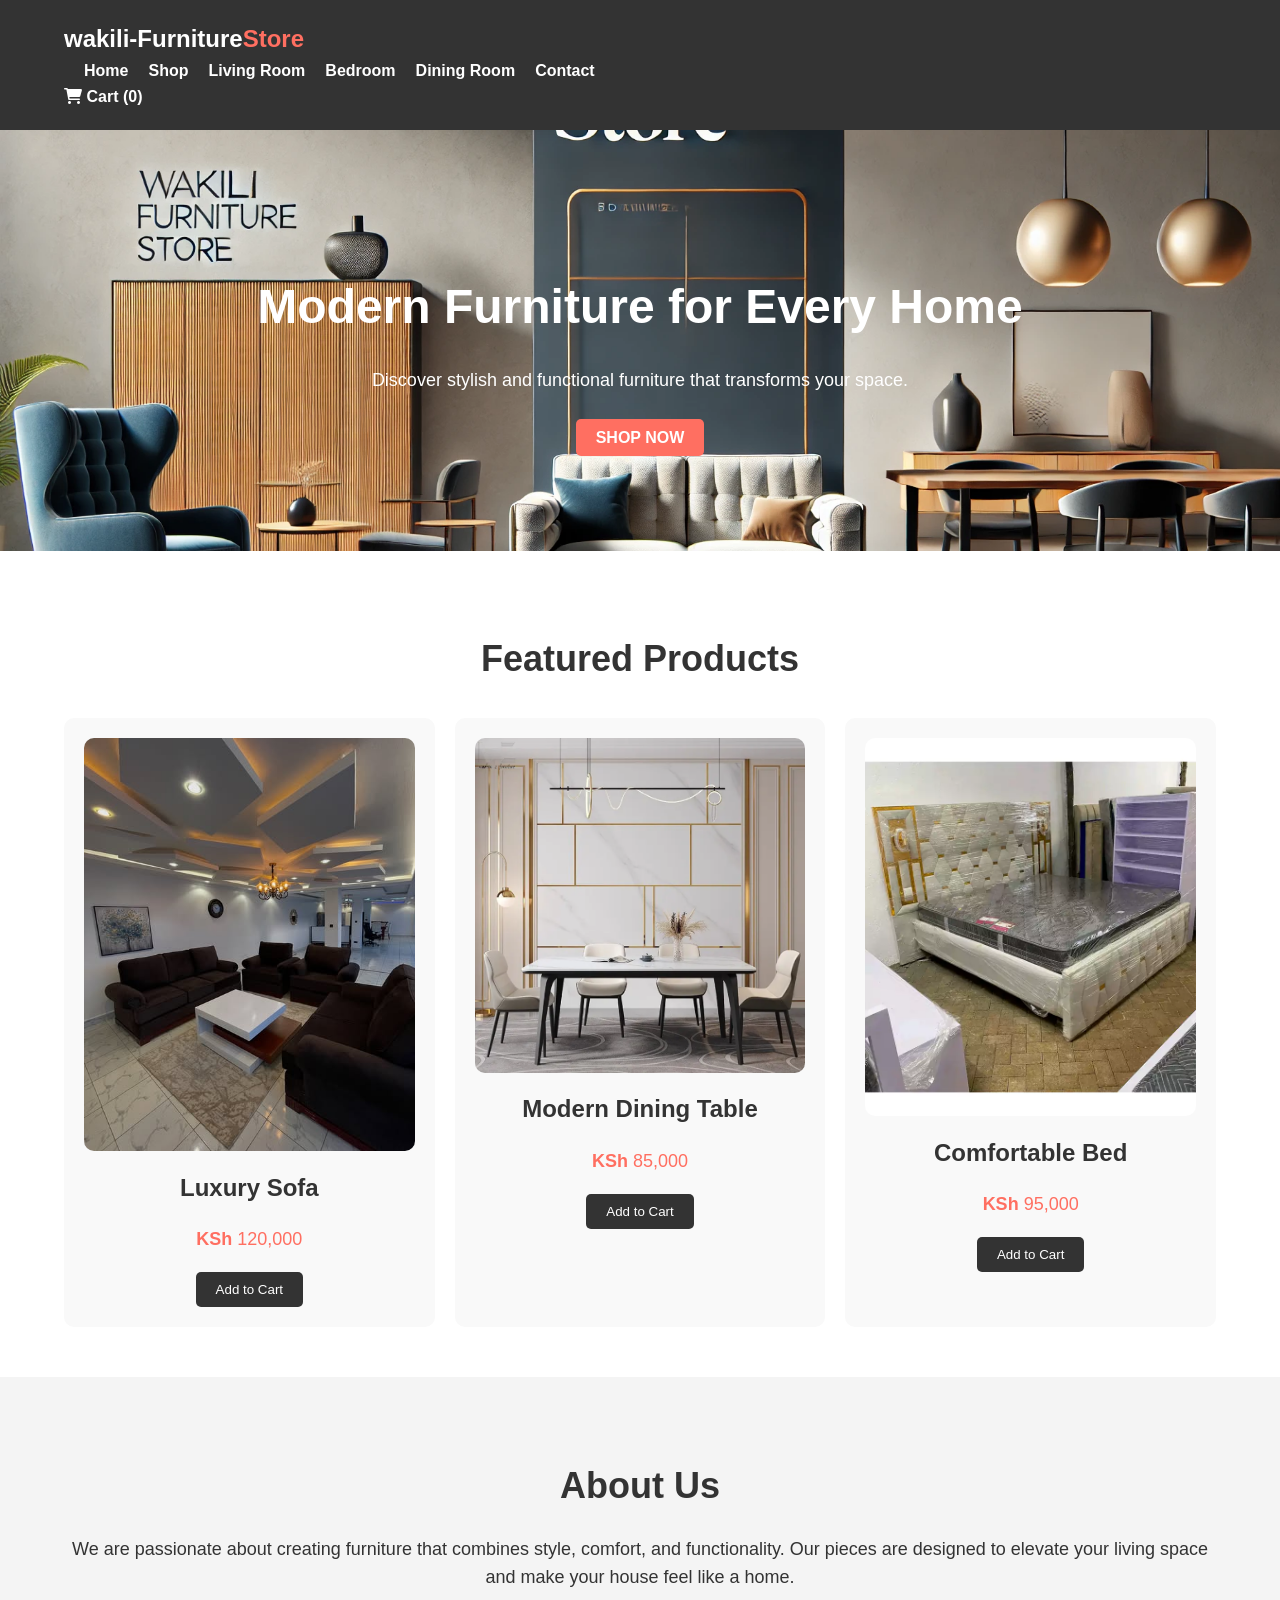
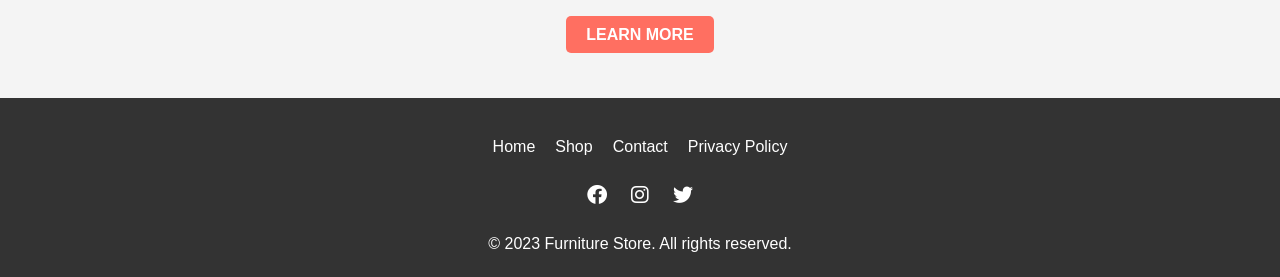
<file: index.html>
<!DOCTYPE html>
<html lang="en">
<head>
  <meta charset="UTF-8">
  <meta name="viewport" content="width=device-width, initial-scale=1.0">
  <title>Furniture Store - Modern Furniture for Every Home</title>
  <link rel="stylesheet" href="style.css">
  <link rel="stylesheet" href="https://cdnjs.cloudflare.com/ajax/libs/font-awesome/6.0.0/css/all.min.css">
</head>
<body>
  <!-- Header -->
  <header>
    <div class="container">
      <div class="logo">
        <a href="#">wakili-Furniture<span>Store</span></a>
      </div>
      <nav>
        <ul>
          <li><a href="index.html">Home</a></li>
          <li><a href="shop.html">Shop</a></li>
          <li><a href="#">Living Room</a></li>
          <li><a href="#">Bedroom</a></li>
          <li><a href="#">Dining Room</a></li>
          <li><a href="#">Contact</a></li>
        </ul>
      </nav>
      <div class="cart">
        <a href="#"><i class="fas fa-shopping-cart"></i> Cart (0)</a>
      </div>
    </div>
  </header>

  <!-- Hero Section -->
  <section class="hero">
    <div class="container">
      <h1>Modern Furniture for Every Home</h1>
      <p>Discover stylish and functional furniture that transforms your space.</p>
      <a href="#" class="cta-button">Shop Now</a>
    </div>
  </section>

  <!-- Featured Products Section -->
  <section class="featured-products">
    <div class="container">
      <h2>Featured Products</h2>
      <div class="product-grid">
        <div class="product">
          <img src="images/sofa.jpg" alt="Luxury Sofa">
          <h3>Luxury Sofa</h3>
          <p><span class="currency">KSh</span> 120,000</p>
          <button>Add to Cart</button>
        </div>
        <div class="product">
          <img src="images/Dining-set.png" alt="Modern Dining Table">
          <h3>Modern Dining Table</h3>
          <p><span class="currency">KSh</span> 85,000</p>
          <button>Add to Cart</button>
        </div>
        <div class="product">
          <img src="images/bed2.webp" alt="Comfortable Bed">
          <h3>Comfortable Bed</h3>
          <p><span class="currency">KSh</span> 95,000</p>
          <button>Add to Cart</button>
        </div>
      </div>
    </div>
  </section>

  <!-- About Us Section -->
  <section class="about-us">
    <div class="container">
      <h2>About Us</h2>
      <p>We are passionate about creating furniture that combines style, comfort, and functionality. Our pieces are designed to elevate your living space and make your house feel like a home.</p>
      <a href="#" class="cta-button">Learn More</a>
    </div>
  </section>

  <!-- Footer -->
  <footer>
    <div class="container">
      <div class="footer-links">
        <ul>
          <li><a href="#">Home</a></li>
          <li><a href="#">Shop</a></li>
          <li><a href="#">Contact</a></li>
          <li><a href="#">Privacy Policy</a></li>
        </ul>
      </div>
      <div class="social-media">
        <a href="#"><i class="fab fa-facebook"></i></a>
        <a href="#"><i class="fab fa-instagram"></i></a>
        <a href="#"><i class="fab fa-twitter"></i></a>
      </div>
      <p>&copy; 2023 Furniture Store. All rights reserved.</p>
    </div>
  </footer>
</body>
</html>
</file>
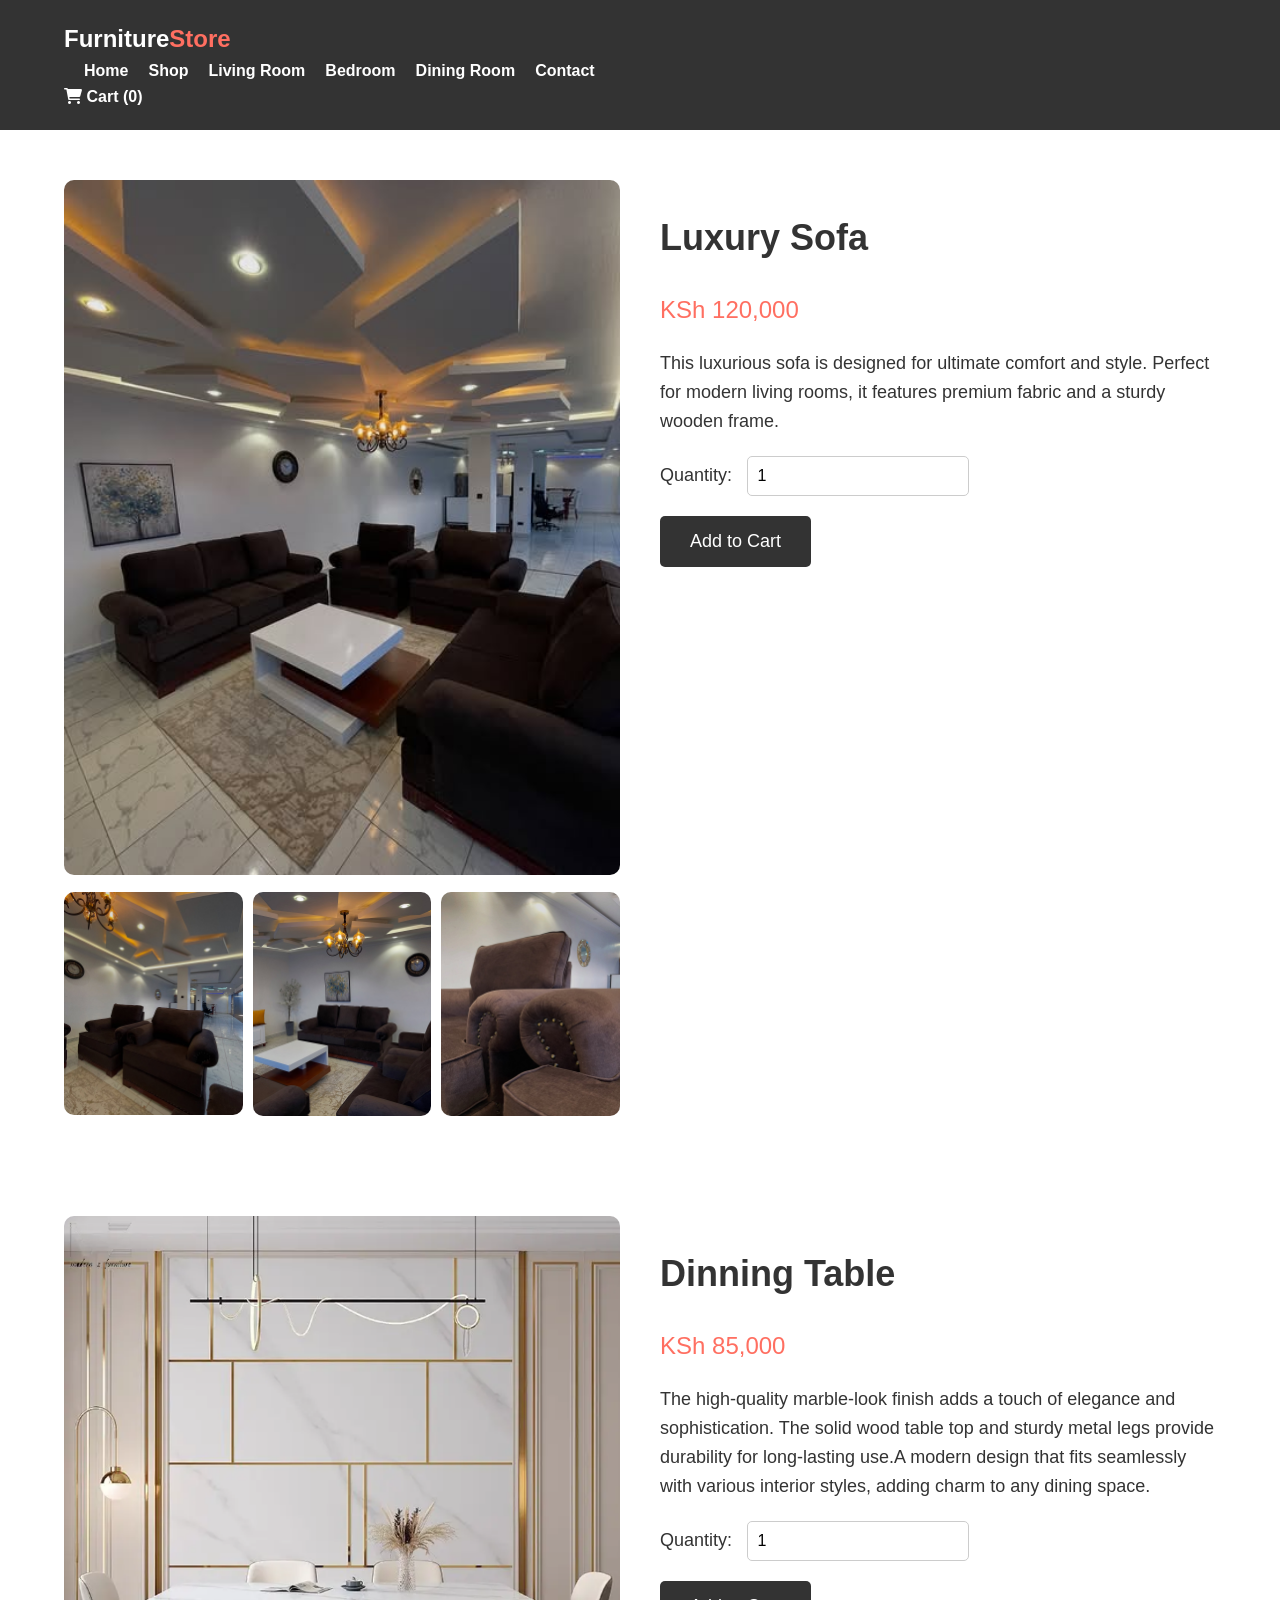
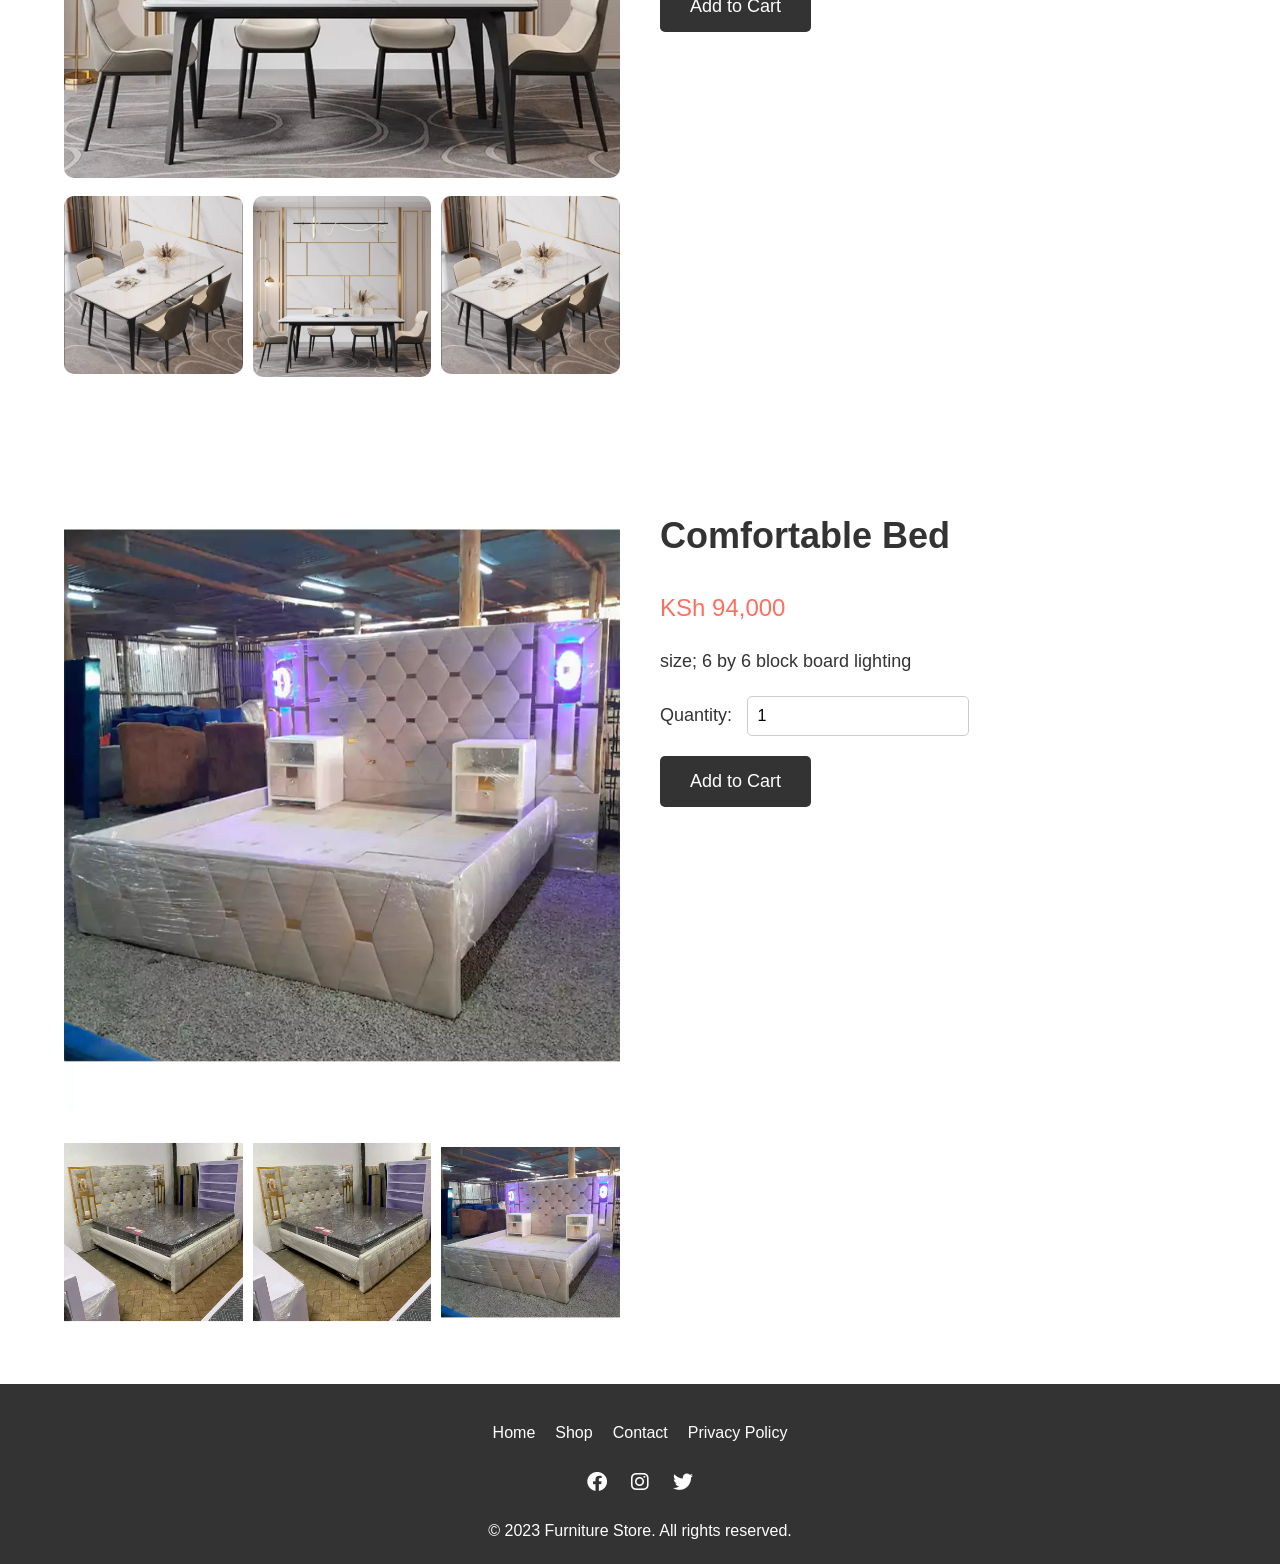
<file: product-details.html>
<!DOCTYPE html>
<html lang="en">
<head>
  <meta charset="UTF-8">
  <meta name="viewport" content="width=device-width, initial-scale=1.0">
  <title>Product Details - Furniture Store</title>
  <link rel="stylesheet" href="style.css">
  <link rel="stylesheet" href="https://cdnjs.cloudflare.com/ajax/libs/font-awesome/6.0.0/css/all.min.css">
</head>
<body>
  <!-- Header -->
  <header>
    <div class="container">
      <div class="logo">
        <a href="index.html">Furniture<span>Store</span></a>
      </div>
      <nav>
        <ul>
          <li><a href="index.html">Home</a></li>
          <li><a href="shop.html">Shop</a></li>
          <li><a href="#">Living Room</a></li>
          <li><a href="#">Bedroom</a></li>
          <li><a href="#">Dining Room</a></li>
          <li><a href="#">Contact</a></li>
        </ul>
      </nav>
      <div class="cart">
        <a href="#"><i class="fas fa-shopping-cart"></i> Cart (0)</a>
      </div>
    </div>
  </header>

  <!-- Product Details Section -->
  <section class="product-details">
    <div class="container">
      <div class="product-images">
        <img src="images/sofa.jpg" alt="Luxury Sofa" class="main-image">
        <div class="thumbnail-grid">
          <img src="images/sofa2.jpg" alt="Sofa Angle 1">
          <img src="images/sifa3.jpg" alt="Sofa Angle 2">
          <img src="images/sofa4.jpg" alt="Sofa Angle 3">
        </div>
      </div>
      <div class="product-info">
        <h2>Luxury Sofa</h2>
        <p class="price">KSh 120,000</p>
        <p class="description">
          This luxurious sofa is designed for ultimate comfort and style. Perfect for modern living rooms, it features premium fabric and a sturdy wooden frame.
        </p>
        <div class="quantity">
          <label for="quantity">Quantity:</label>
          <input type="number" id="quantity" name="quantity" min="1" value="1">
        </div>
        <button class="add-to-cart">Add to Cart</button>
      </div>
    </div>
  </section>
  <section class="product-details">
    <div class="container">
      <div class="product-images">
        <img src="images/Dining-set.png" alt="Dinning Table" class="main-image">
        <div class="thumbnail-grid">
          <img src="images/dining-t.png" alt="dining-t Angle 1">
          <img src="images/Dining-set-3.png" alt="dining-t Angle 2">
          <img src="images/dining-t.png" alt="dining-t Angle 3">
        </div>
      </div>
      <div class="product-info">
        <h2>Dinning Table</h2>
        <p class="price">KSh 85,000</p>
        <p class="description">
          The high-quality marble-look finish adds a touch of elegance and sophistication. The solid wood table top and sturdy metal legs provide durability for long-lasting use.A modern design that fits seamlessly with various interior styles, adding charm to any dining space.
        </p>
        <div class="quantity">
          <label for="quantity">Quantity:</label>
          <input type="number" id="quantity" name="quantity" min="1" value="1">
        </div>
        <button class="add-to-cart">Add to Cart</button>
      </div>
    </div>
  </section>
  <section class="product-details">
    <div class="container">
      <div class="product-images">
        <img src="images/bed1.webp" alt="Dinning Table" class="main-image">
        <div class="thumbnail-grid">
          <img src="images/bed2.webp" alt="dining-t Angle 1">
          <img src="images/bed3.webp" alt="dining-t Angle 2">
          <img src="images/bed1.webp" alt="dining-t Angle 3">
        </div>
      </div>
      <div class="product-info">
        <h2>Comfortable Bed</h2>
        <p class="price">KSh 94,000</p>
        <p class="description">
          size; 6 by 6

block board

lighting
        </p>
        <div class="quantity">
          <label for="quantity">Quantity:</label>
          <input type="number" id="quantity" name="quantity" min="1" value="1">
        </div>
        <button class="add-to-cart">Add to Cart</button>
      </div>
    </div>
  </section>


  <!-- Footer -->
  <footer>
    <div class="container">
      <div class="footer-links">
        <ul>
          <li><a href="index.html">Home</a></li>
          <li><a href="shop.html">Shop</a></li>
          <li><a href="#">Contact</a></li>
          <li><a href="#">Privacy Policy</a></li>
        </ul>
      </div>
      <div class="social-media">
        <a href="#"><i class="fab fa-facebook"></i></a>
        <a href="#"><i class="fab fa-instagram"></i></a>
        <a href="#"><i class="fab fa-twitter"></i></a>
      </div>
      <p>&copy; 2023 Furniture Store. All rights reserved.</p>
    </div>
  </footer>

  <!-- JavaScript for Thumbnail Interaction -->
  <script>
    const mainImage = document.querySelector('.main-image');
    const thumbnails = document.querySelectorAll('.thumbnail-grid img');

    thumbnails.forEach(thumbnail => {
      thumbnail.addEventListener('click', () => {
        mainImage.src = thumbnail.src;
      });
    });
  </script>
</body>
</html>
</file>
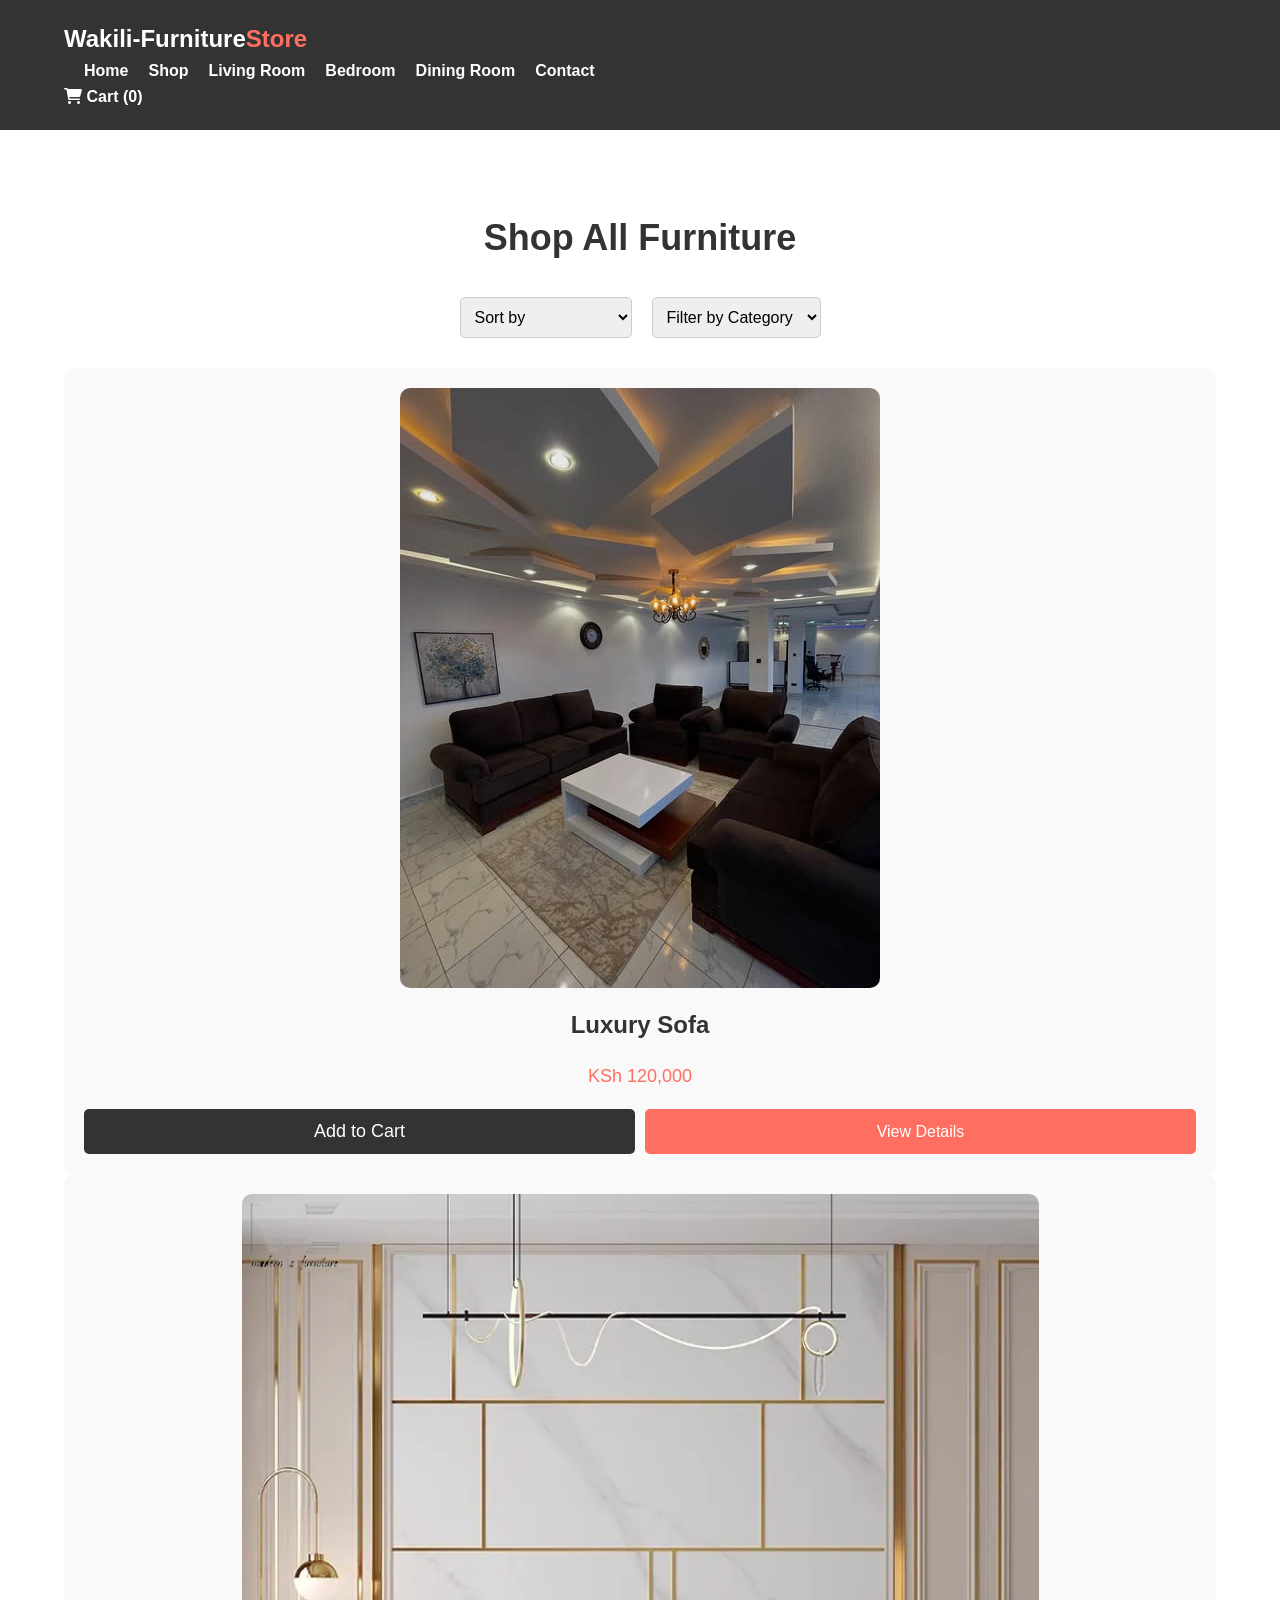
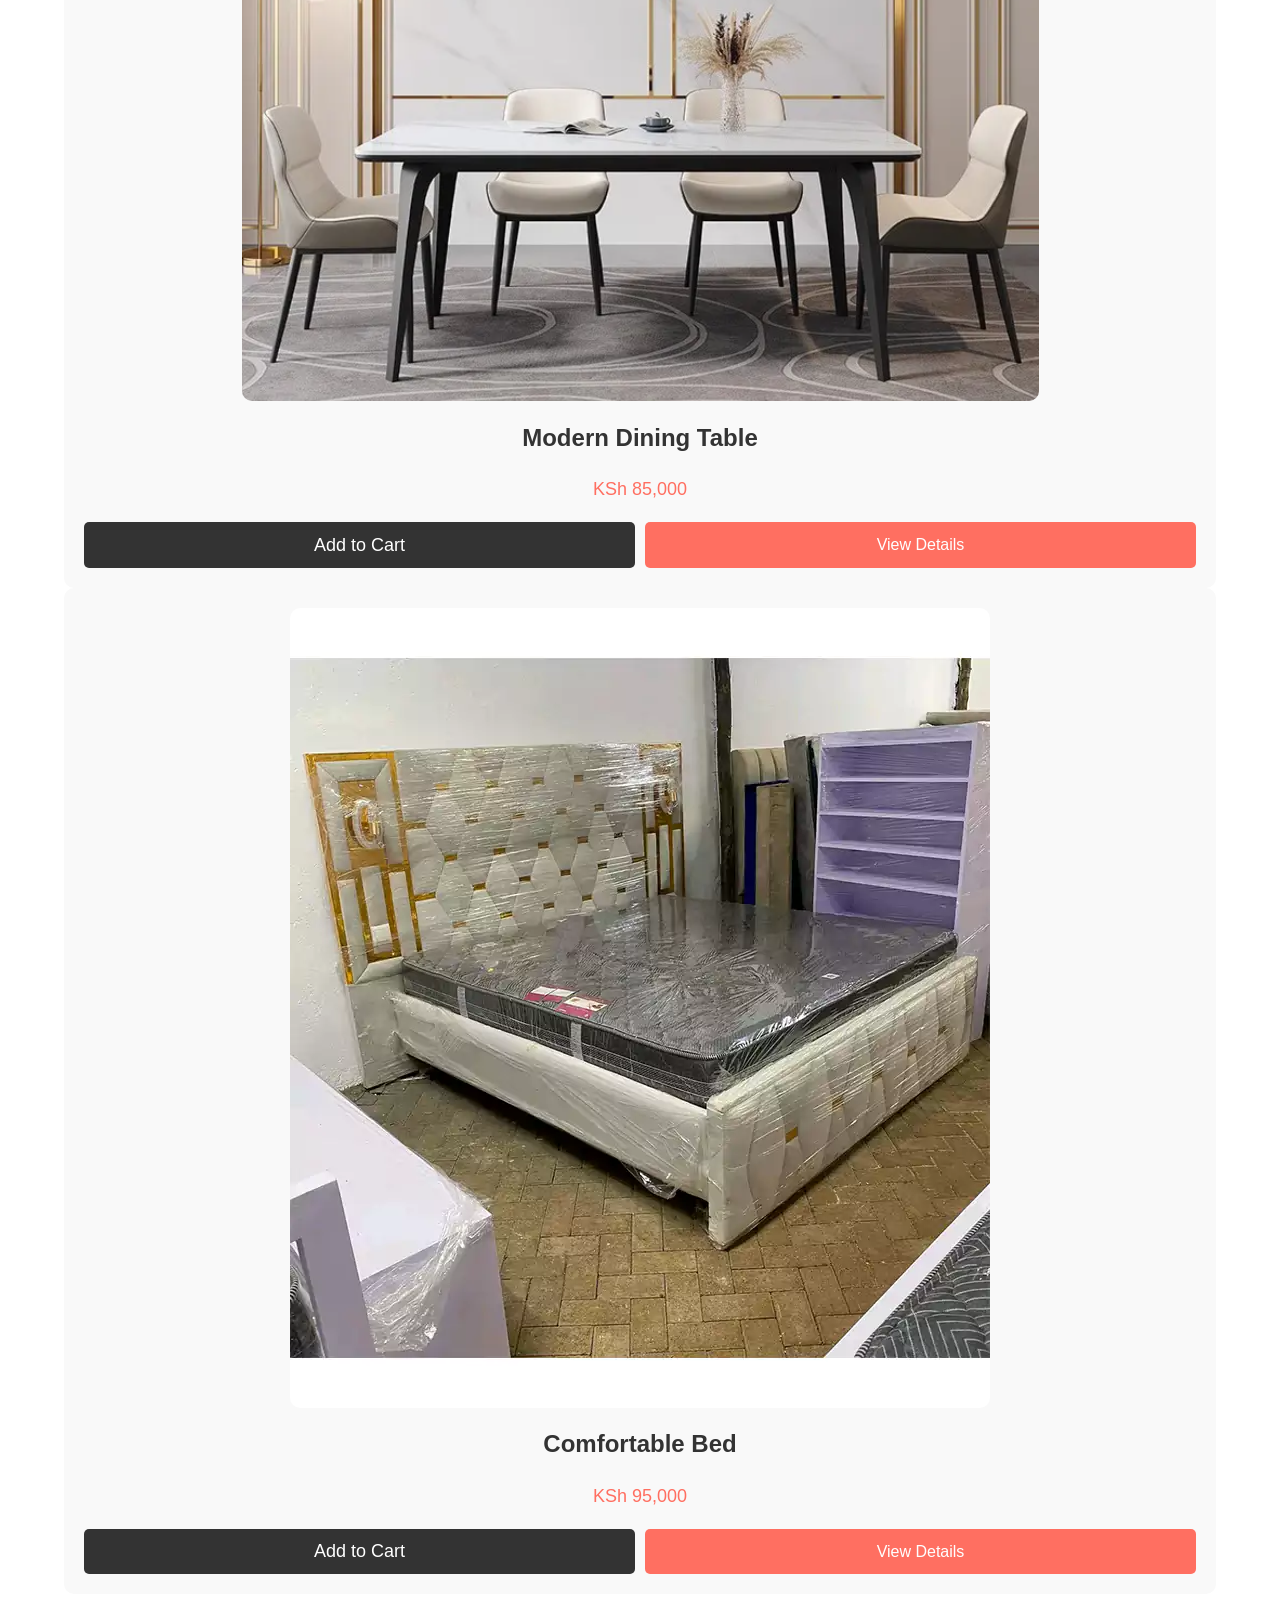
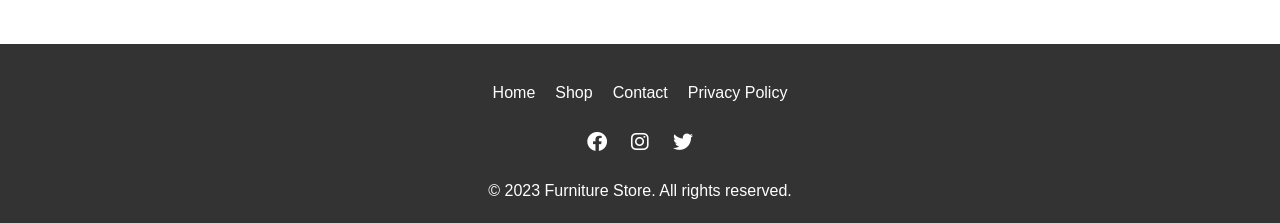
<file: shop.html>
<!DOCTYPE html>
<html lang="en">
<head>
  <meta charset="UTF-8">
  <meta name="viewport" content="width=device-width, initial-scale=1.0">
  <title>Shop - Furniture Store</title>
  <link rel="stylesheet" href="style.css">
  <link rel="stylesheet" href="https://cdnjs.cloudflare.com/ajax/libs/font-awesome/6.0.0/css/all.min.css">
</head>
<body>
  <!-- Header -->
  <header>
    <div class="container">
      <div class="logo">
        <a href="index.html">Wakili-Furniture<span>Store</span></a>
      </div>
      <nav>
        <ul>
          <li><a href="index.html">Home</a></li>
          <li><a href="shop.html">Shop</a></li>
          <li><a href="#">Living Room</a></li>
          <li><a href="#">Bedroom</a></li>
          <li><a href="#">Dining Room</a></li>
          <li><a href="#">Contact</a></li>
        </ul>
      </nav>
      <div class="cart">
        <a href="#"><i class="fas fa-shopping-cart"></i> Cart (0)</a>
      </div>
    </div>
  </header>

  <!-- Shop Section -->
  <section class="shop">
    <div class="container">
      <h2>Shop All Furniture</h2>
      <div class="filters">
        <select id="sort-by">
          <option value="default">Sort by</option>
          <option value="price-low-to-high">Price: Low to High</option>
          <option value="price-high-to-low">Price: High to Low</option>
          <option value="popularity">Popularity</option>
        </select>
        <select id="filter-by-category">
          <option value="all">Filter by Category</option>
          <option value="sofas">Sofas</option>
          <option value="beds">Beds</option>
          <option value="tables">Tables</option>
          <option value="chairs">Chairs</option>
        </select>
      </div>
      <div class="product" data-category="sofas" data-price="120000" data-popularity="4">
        <img src="images/sofa.jpg" alt="Luxury Sofa">
        <h3>Luxury Sofa</h3>
        <p>KSh 120,000</p>
        <div class="product-actions">
          <button class="add-to-cart">Add to Cart</button>
          <a href="product-details.html" class="view-details">View Details</a>
        </div>
      </div>
      <div class="product" data-category="tables" data-price="85000" data-popularity="3">
        <img src="images/Dining-set.png" alt="Modern Dining Table">
        <h3>Modern Dining Table</h3>
        <p>KSh 85,000</p>
        <div class="product-actions">
          <button class="add-to-cart">Add to Cart</button>
          <a href="product-details.html" class="view-details">View Details</a>
        </div>
      </div>
      <div class="product" data-category="beds" data-price="95000" data-popularity="5">
        <img src="images/bed2.webp" alt="Comfortable Bed">
        <h3>Comfortable Bed</h3>
        <p>KSh 95,000</p>
        <div class="product-actions">
          <button class="add-to-cart">Add to Cart</button>
          <a href="product-details.html" class="view-details">View Details</a>
        </div>
      </div>
        <!-- Add more products here -->
      </div>
    </div>
  </section>

  <!-- Footer -->
  <footer>
    <div class="container">
      <div class="footer-links">
        <ul>
          <li><a href="index.html">Home</a></li>
          <li><a href="shop.html">Shop</a></li>
          <li><a href="#">Contact</a></li>
          <li><a href="#">Privacy Policy</a></li>
        </ul>
      </div>
      <div class="social-media">
        <a href="#"><i class="fab fa-facebook"></i></a>
        <a href="#"><i class="fab fa-instagram"></i></a>
        <a href="#"><i class="fab fa-twitter"></i></a>
      </div>
      <p>&copy; 2023 Furniture Store. All rights reserved.</p>
    </div>
  </footer>

  <!-- JavaScript for Filters -->
  <script>
    document.getElementById('sort-by').addEventListener('change', function() {
      const sortBy = this.value;
      sortProducts(sortBy);
    });

    document.getElementById('filter-by-category').addEventListener('change', function() {
      const category = this.value;
      filterProducts(category);
    });

    function sortProducts(sortBy) {
      const productGrid = document.querySelector('.product-grid');
      const products = Array.from(productGrid.querySelectorAll('.product'));

      products.sort((a, b) => {
        if (sortBy === 'price-low-to-high') {
          return a.dataset.price - b.dataset.price;
        } else if (sortBy === 'price-high-to-low') {
          return b.dataset.price - a.dataset.price;
        } else if (sortBy === 'popularity') {
          return b.dataset.popularity - a.dataset.popularity;
        } else {
          return 0;
        }
      });

      productGrid.innerHTML = '';
      products.forEach(product => productGrid.appendChild(product));
    }

    function filterProducts(category) {
      const products = document.querySelectorAll('.product');
      products.forEach(product => {
        if (category === 'all' || product.dataset.category === category) {
          product.style.display = 'block';
        } else {
          product.style.display = 'none';
        }
      });
    }
  </script>
</body>
</html>
</file>
<file: style.css>
/* General Styles */
body {
  font-family: 'Arial', sans-serif;
  margin: 0;
  padding: 0;
  line-height: 1.6;
  color: #333;
}

.container {
  width: 90%;
  max-width: 1200px;
  margin: 0 auto;
}

a {
  text-decoration: none;
  color: inherit;
}

/* Header */
header {
  background: #333;
  color: #fff;
  padding: 20px 0;
}

header .logo a {
  font-size: 24px;
  font-weight: bold;
  color: #fff;
}

header .logo span {
  color: #ff6f61;
}

header nav ul {
  list-style: none;
  margin: 0;
  padding: 0;
  display: flex;
}

header nav ul li {
  margin-left: 20px;
}

header nav ul li a {
  color: #fff;
  font-weight: bold;
}

header .cart a {
  color: #fff;
  font-weight: bold;
}

/* Hero Section */
.hero {
  background: url('images/banner.webp') no-repeat center center/cover;
  color: #fff;
  text-align: center;
  padding: 100px 0;
  position: relative;
  overflow: hidden; /* Ensure no overflow */
}

.hero-banner {
  background: rgba(0, 0, 0, 0.5); /* Semi-transparent black background */
  padding: 40px;
  border-radius: 10px;
  display: inline-block;
  max-width: 80%; /* Prevent banner from being too wide */
  margin: 0 auto; /* Center the banner */
}

.hero h1 {
  font-size: 48px;
  margin-bottom: 20px;
}

.hero p {
  font-size: 18px;
  margin-bottom: 30px;
}

.cta-button {
  background: #ff6f61;
  color: #fff;
  padding: 10px 20px;
  border-radius: 5px;
  font-weight: bold;
  text-transform: uppercase;
}

@media (max-width: 768px) {
  .hero {
    min-height: 300px; /* Adjust height for smaller screens */
  }

  .hero h1 {
    font-size: 36px; /* Smaller font size for mobile */
  }

  .hero p {
    font-size: 16px; /* Smaller font size for mobile */
  }
}
.cta-button {
  background: #ff6f61;
  color: #fff;
  padding: 10px 20px;
  border-radius: 5px;
  font-weight: bold;
  text-transform: uppercase;
}
/* Featured Products Section */
.featured-products {
  padding: 50px 0;
  text-align: center;
}

.featured-products h2 {
  font-size: 36px;
  margin-bottom: 30px;
}

.product-grid {
  display: flex;
  justify-content: space-between;
  gap: 20px;
}

.product {
  background: #f9f9f9;
  padding: 20px;
  border-radius: 10px;
  text-align: center;
}

.product img {
  max-width: 100%;
  border-radius: 10px;
}

.product h3 {
  font-size: 24px;
  margin: 10px 0;
}

.product p {
  font-size: 18px;
  color: #ff6f61;
}

.product button {
  background: #333;
  color: #fff;
  padding: 10px 20px;
  border: none;
  border-radius: 5px;
  cursor: pointer;
}
.currency {
  font-weight: bold;
  color: #ff6f61; /* Match your theme color */
}

/* About Us Section */
.about-us {
  background: #f4f4f4;
  padding: 50px 0;
  text-align: center;
}

.about-us h2 {
  font-size: 36px;
  margin-bottom: 20px;
}

.about-us p {
  font-size: 18px;
  margin-bottom: 30px;
}

/* Footer */
footer {
  background: #333;
  color: #fff;
  padding: 20px 0;
  text-align: center;
}

footer .footer-links ul {
  list-style: none;
  padding: 0;
  display: flex;
  justify-content: center;
  gap: 20px;
}

footer .footer-links ul li a {
  color: #fff;
}

footer .social-media {
  margin: 20px 0;
}

footer .social-media a {
  color: #fff;
  margin: 0 10px;
  font-size: 20px;
}

footer p {
  margin: 0;
}
/* Shop Page */
.shop {
  padding: 50px 0;
}

.shop h2 {
  font-size: 36px;
  text-align: center;
  margin-bottom: 30px;
}

.filters {
  display: flex;
  justify-content: center;
  gap: 20px;
  margin-bottom: 30px;
}

.filters select {
  padding: 10px;
  border-radius: 5px;
  border: 1px solid #ccc;
  font-size: 16px;
}

.product-grid {
  display: grid;
  grid-template-columns: repeat(auto-fit, minmax(250px, 1fr));
  gap: 20px;
}

.product {
  background: #f9f9f9;
  padding: 20px;
  border-radius: 10px;
  text-align: center;
}

.product img {
  max-width: 100%;
  border-radius: 10px;
}

.product h3 {
  font-size: 24px;
  margin: 10px 0;
}

.product p {
  font-size: 18px;
  color: #ff6f61;
}

.product button {
  background: #333;
  color: #fff;
  padding: 10px 20px;
  border: none;
  border-radius: 5px;
  cursor: pointer;
}
.product-actions {
  display: flex;
  gap: 10px;
  margin-top: 15px;
}

.add-to-cart {
  background: #333;
  color: #fff;
  padding: 10px 20px;
  border: none;
  border-radius: 5px;
  cursor: pointer;
  flex: 1;
}

.view-details {
  background: #ff6f61;
  color: #fff;
  padding: 10px 20px;
  border-radius: 5px;
  text-align: center;
  text-decoration: none;
  flex: 1;
  transition: background 0.3s ease;
}

.view-details:hover {
  background: #e65a50;
}
/* Product Details Page */
.product-details {
  padding: 50px 0;
}

.product-details .container {
  display: flex;
  gap: 40px;
}

.product-images {
  flex: 1;
}

.product-images .main-image {
  width: 100%;
  border-radius: 10px;
}

.thumbnail-grid {
  display: grid;
  grid-template-columns: repeat(3, 1fr);
  gap: 10px;
  margin-top: 10px;
}

.thumbnail-grid img {
  width: 100%;
  border-radius: 10px;
  cursor: pointer;
  transition: transform 0.3s ease;
}

.thumbnail-grid img:hover {
  transform: scale(1.05);
}

.product-info {
  flex: 1;
}

.product-info h2 {
  font-size: 36px;
  margin-bottom: 20px;
}

.product-info .price {
  font-size: 24px;
  color: #ff6f61;
  margin-bottom: 20px;
}

.product-info .description {
  font-size: 18px;
  line-height: 1.6;
  margin-bottom: 20px;
}

.quantity {
  margin-bottom: 20px;
}

.quantity label {
  font-size: 18px;
  margin-right: 10px;
}

.quantity input {
  padding: 10px;
  border-radius: 5px;
  border: 1px solid #ccc;
  font-size: 16px;
}

.add-to-cart {
  background: #333;
  color: #fff;
  padding: 15px 30px;
  border: none;
  border-radius: 5px;
  cursor: pointer;
  font-size: 18px;
  transition: background 0.3s ease;
}

.add-to-cart:hover {
  background: #ff6f61;
}
</file>
